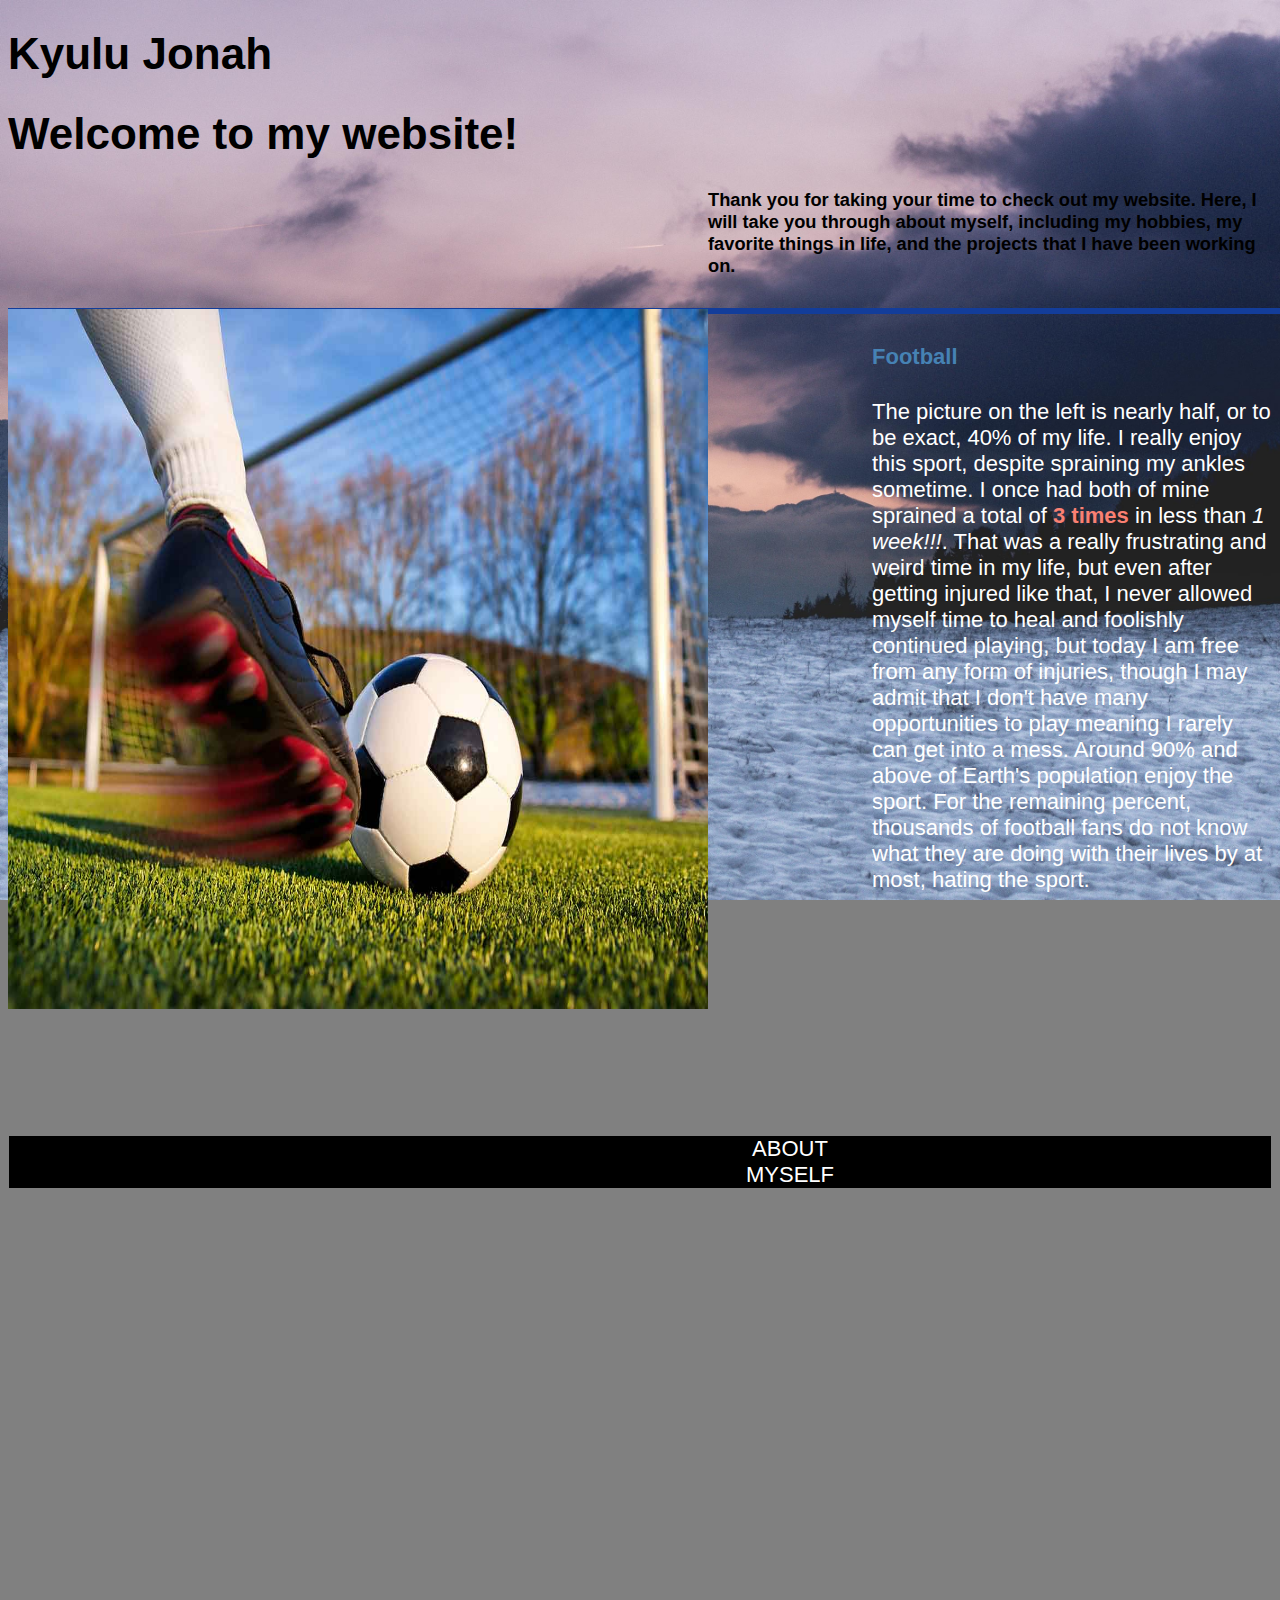
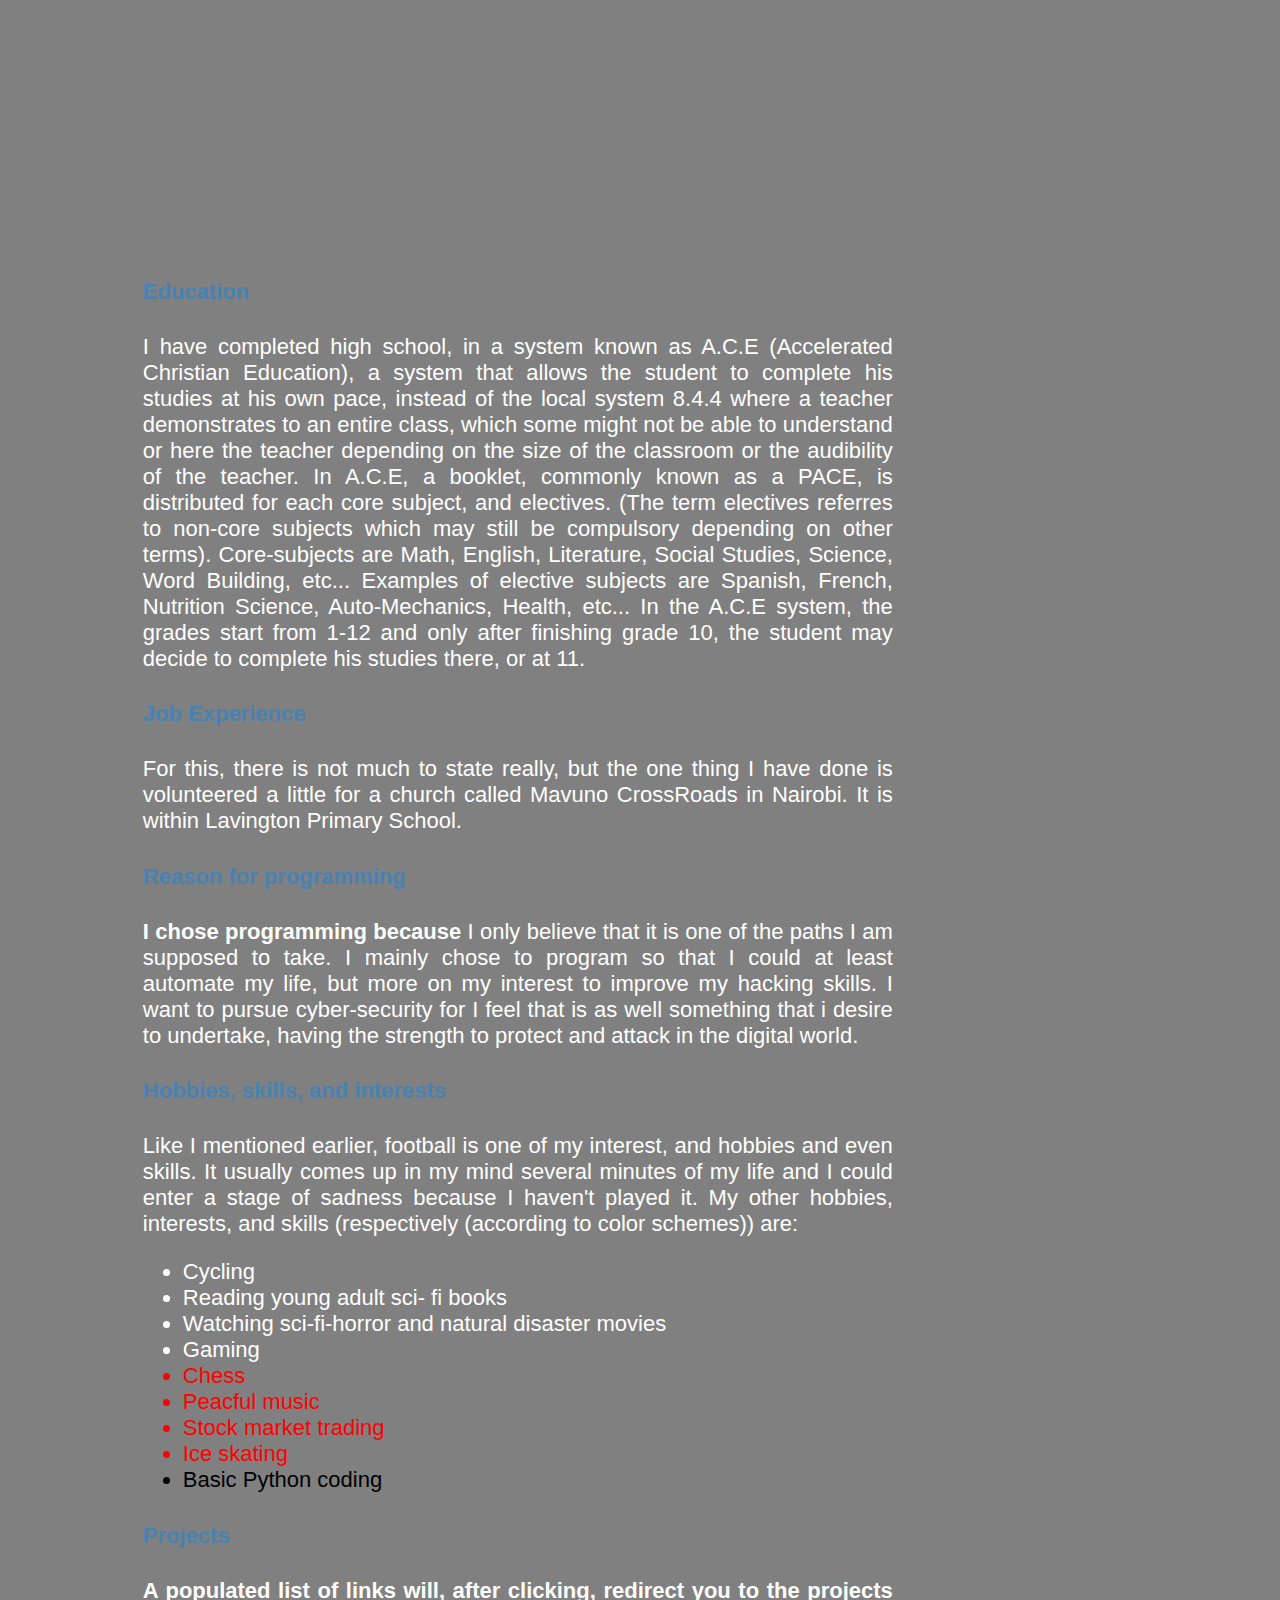
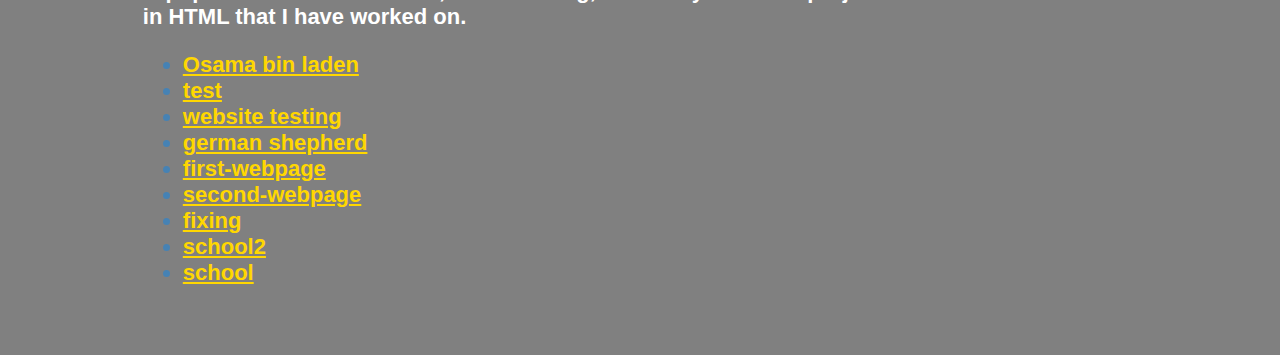
<file: index.html>
<!DOCTYPE html>
<html>
	<head>
		<h1>Kyulu Jonah</h1>
		<title>Kyulu Jonah</title>
		<link href="css/styles.css" rel="stylesheet" type="text/css" media="all">

	</head>
		<h1>Welcome to my website!</h1>
	<body>
	<h3></h3>

		<img src="images/fotball.jpg" alt="a ball that is about to get hit by a flying boot" title="a ball that is about to get hit by a flying boot" width="480"height="480">
			<h5>Thank you for taking your time to check out my website. Here, I will take you through about myself, including my hobbies, my favorite things in life, and the projects that I have been working on.</p>
			</h5>
		<div class="vl"></div>
		</span>
			<div id="spac">
				<h4>Football</h4>
					<p>The picture on the left is nearly half, or to be exact, 40% of my life. I really enjoy this sport, despite spraining my ankles sometime. I once had both of mine sprained a total of <strong>  <span class="strong">3 times</span></strong> in less than <em>1 week!!!</em>. That was a really frustrating and weird time in my life, but even after getting injured like that, I never allowed myself time to heal and foolishly continued playing, but today I am free from any form of injuries, though I may admit that I don't have many opportunities to play meaning I rarely can get into a mess. Around 90% and above of Earth's population enjoy the sport. For the remaining percent, thousands of football fans do not know what they are doing with their lives by at most, hating the sport.</p>
			</div>

		<div id="p">
			<p>ABOUT MYSELF</p>
		</div>
		<div class="space">

			<h4>Education</h4>
				<p>I have completed high school, in a system known as A.C.E (Accelerated Christian Education), a system that allows the student to complete his studies at his own pace, instead of the local system 8.4.4 where a teacher demonstrates to an entire class, which some might not be able to understand or here the teacher depending on the size of the classroom or the audibility of the teacher. In A.C.E, a booklet, commonly known as a PACE, is distributed for each core subject, and electives. (The term electives referres to non-core subjects which may still be compulsory depending on other terms). Core-subjects are Math, English, Literature, Social Studies, Science, Word Building, etc... Examples of elective subjects are Spanish, French, Nutrition Science, Auto-Mechanics, Health, etc... In the A.C.E system, the grades start from 1-12 and only after finishing grade 10, the student may decide to complete his studies there, or at 11.</p>
			<h4>Job Experience</h4>
				<p>For this, there is not much to state really, but the one thing I have done is volunteered a little for a church called Mavuno CrossRoads in Nairobi. It is within Lavington Primary School.</p>

			<h4>Reason for programming</h4>
				<strong><p>I chose programming because</strong> I only believe that it is one of the paths I am supposed to take. I mainly chose to program so that I could at least automate my life, but more on my interest to improve my hacking skills. I want to pursue cyber-security for I feel that is as well something that i desire to undertake, having the strength to protect and attack in the digital world.</p>
		
			<h4><span>Hobbies, skills, and interests</span></h4>
				<p>Like I mentioned earlier, football is one of my interest, and hobbies and even skills. It usually comes up in my mind several minutes of my life and I could enter a stage of sadness because I haven't played it. My other hobbies, interests, and skills (respectively (according to color schemes)) are:
					<ul>
						<div class="white"><li>Cycling</li>
							<li>Reading young adult sci- fi books</li>
							<li>Watching sci-fi-horror and natural disaster movies</li>
							<li>Gaming</li>
						</div>

					<div class="orange">
						<li>Chess</li>
						<li>Peacful music</li>
						<li>Stock market trading</li>
						<li>Ice skating</li>
					<div class="yellow">
						<li>Basic Python coding</li>
					</div>
					</ul>
		<h4>Projects<h4>
			<p>A populated list of links will, after clicking, redirect you to the projects in HTML that I have worked on.</p>
				<ul>
				<div class="coloredlinks">
					<li><a href="https://github.com/cmd33prompt/realnews">Osama bin laden</a></li>
					<li><a href="https://github.com/cmd33prompt/test">test</a></li>
					<li><a href="https://github.com/cmd33prompt/testwebsite2">website testing</a></li>
					<li><a href="https://github.com/cmd33prompt/doge">german shepherd</a></li>
					<li><a href="https://github.com/cmd33prompt/first-website">first-webpage</a></li>
					<li><a href="https://github.com/cmd33prompt/second-website">second-webpage</a></li>
					<li><a href="https://github.com/cmd33prompt/fixing">fixing</li>
					<li><a href="https://github.com/cmd33prompt/school2">school2</li>
					<li><a href="https://github.com/cmd33prompt/school">school</li>
				</div>
			</div>
	</body>
</html>
</file>
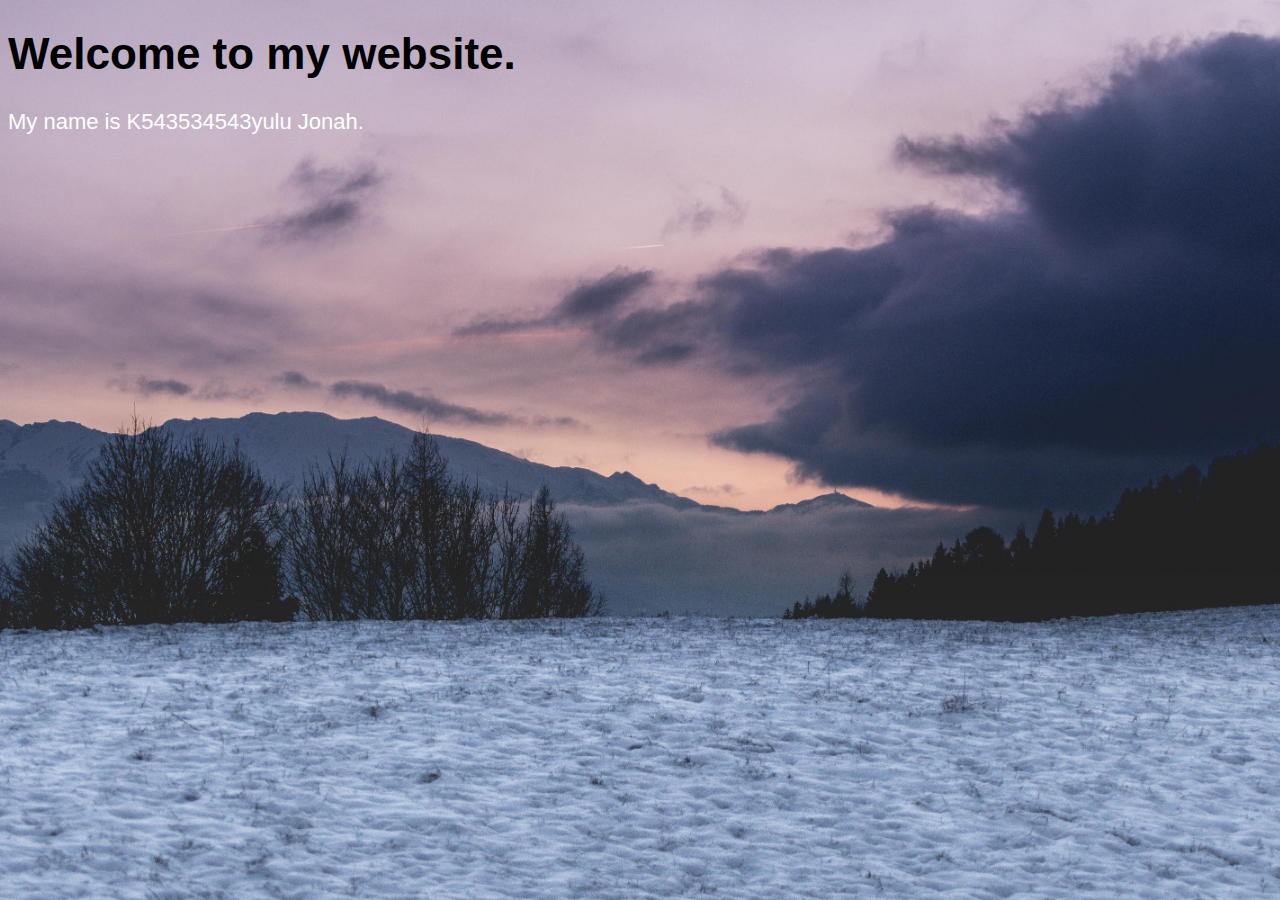
<file: IPone.html>
<!DOCTYPE html>
<html>
	<head>
		<title>WELCOME!</title>
		<link href="css/styles.css" rel="stylesheet" type="text/css" media="all">
	</head>
	<body>
		<h1>Welcome to my website.</h1>
		<p>My name is K543534543yulu Jonah.</p>
	</body>
</html>
</file>
<file: css/styles.css>
body {background: grey;
	font-size:22px ;
	background-image: url(../images/paul-gilmore-600049-unsplash.jpg);
	background-repeat: no-repeat;
	background-attachment: fixed;
	background-size: cover;
	font-family: sans-serif;
}
html {
	min-height: 100%;
}
h4 {
	color: steelblue;
}

#p {
	text-align: center;
	border: 1px black;
	margin: 1px;
	background-color: black;
	background-position: relative;
	position: relative;
	left:0px;
	top:800px;
	max-height: 100px;


	
}

p {color: white}
img {
  float: left;
  padding-top: 121px;
  width:700px;height:700px;
  
}
.strong {
	color: salmon;
}
.space {
	text-align: justify;
	padding-top: 840px;
	padding-bottom: 40px; 
	width:750px;
	float: right;

  	position: relative;
  	left: -30%; /* or right 50% */
}
#spac {
	padding-top: 1px;
	text-align: justify;
	float: right;
	text-align: left;
	width: 400px;
}
.orange {
	color: red;
	font-weight: normal;
}
.white {
	color:#ffffff;
}
.yellow {
	color:#000000;
}

.coloredlinks a {
	font-weight: bold;
  color: gold;
}

.vl {
	border-left: 4000px solid #133D9A;
    height: 6px;
}
</file>
